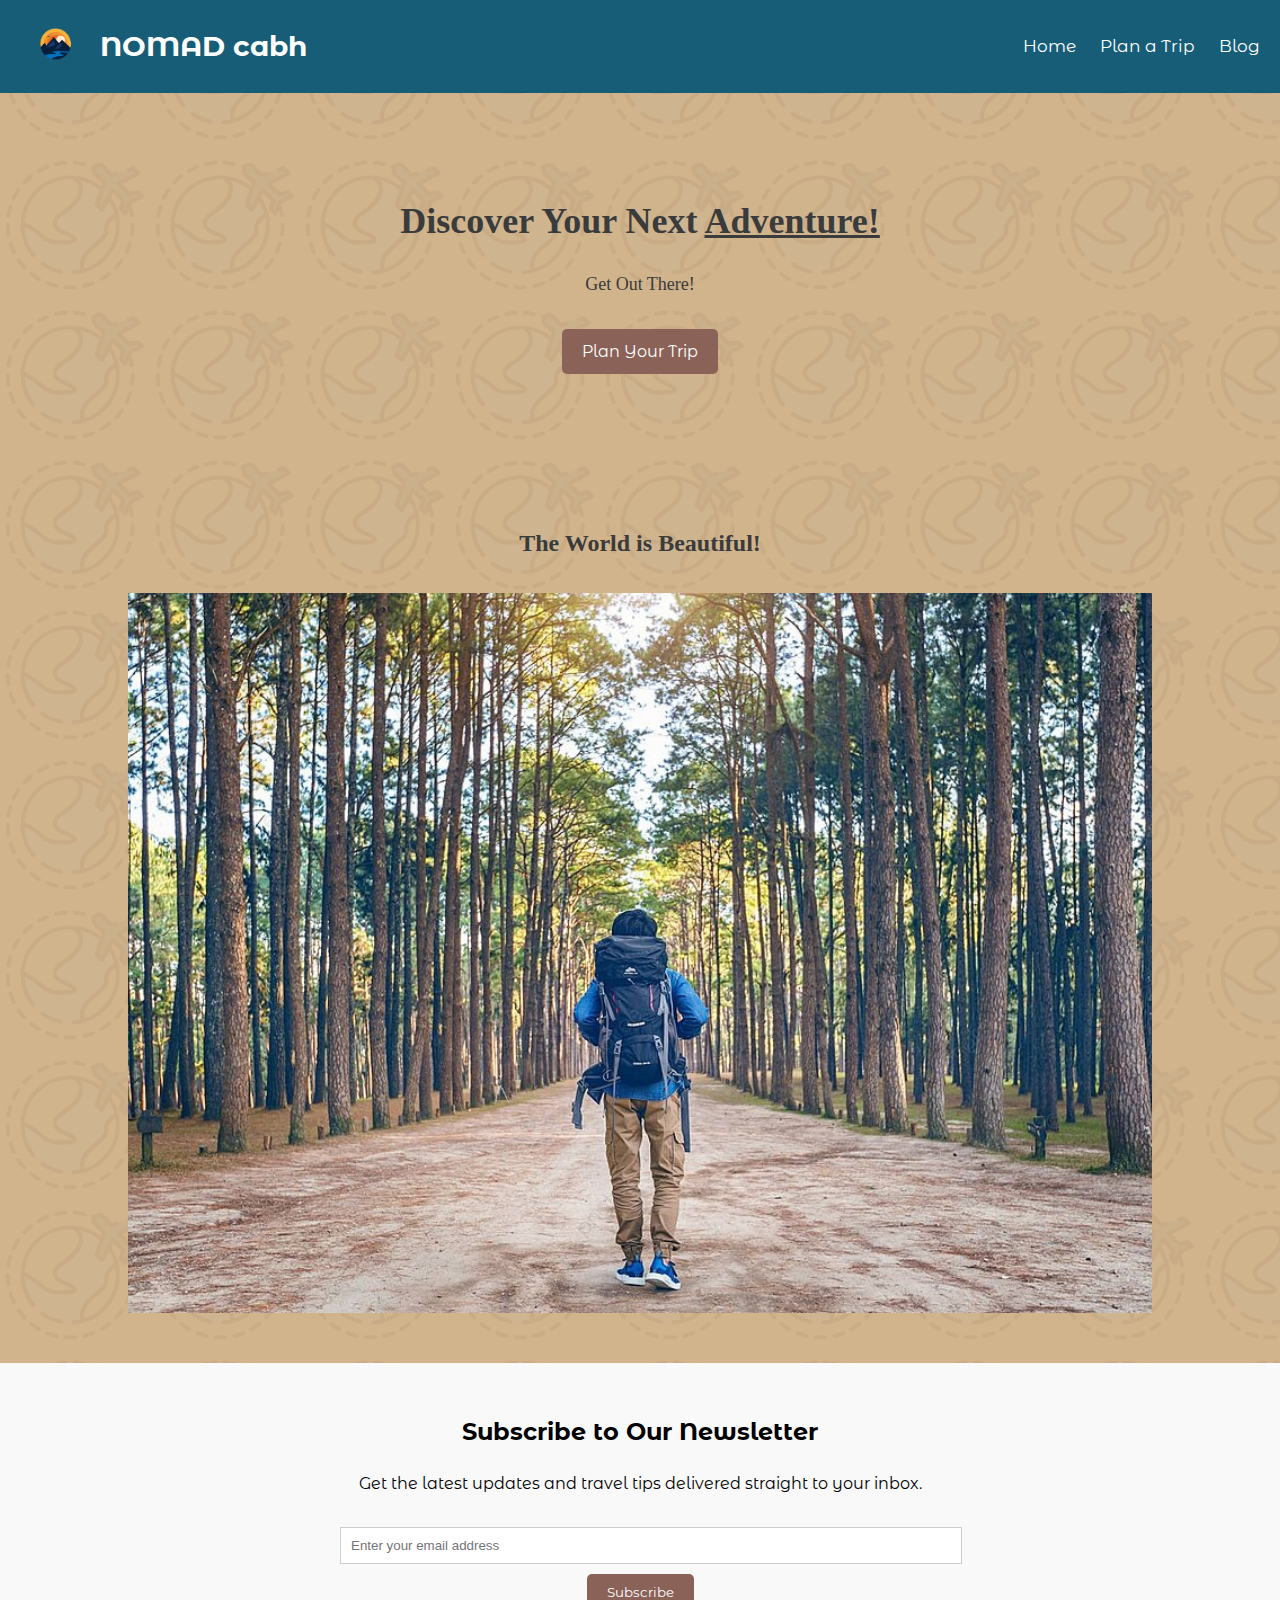
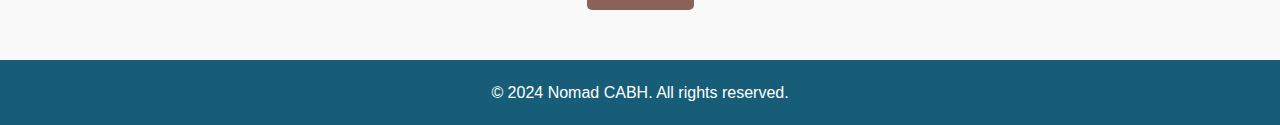
<file: index.html>
<!DOCTYPE html>
<html lang="en">
  <head>
    <meta charset="UTF-8" />
    <meta name="viewport" content="width=device-width, initial-scale=1.0" />
    <title>Nomad CABH</title>
    <link rel="stylesheet" href="styles.css" />
    <script src="slider.js" defer></script>
    <link
      rel="stylesheet"
      href="https://fonts.googleapis.com/css2?family=Montserrat+Alternates:wght@400;700&display=swap"
    />
  </head>
  <body>
    <header>
      <div class="logo-container">
        <img src="./images/mountain_logo.png" alt="NOMAD cbh Logo" />
        <h1>NOMAD cabh</h1>
      </div>
      <nav>
        <ul class="nav-links">
          <li><a href="index.html" class="link">Home</a></li>
          <li><a href="plan.html" class="link">Plan a Trip</a></li>
          <li><a href="blog.html" class="link">Blog</a></li>
        </ul>
      </nav>
    </header>

    <section class="plan-teaser">
      <div class="teaser-content">
        <h2>Discover Your Next <span class="emphasis">Adventure!</span></h2>
        <p>Get Out There!</p>
        <a href="plan.html" class="btn">Plan Your Trip</a>
      </div>
    </section>

    <section class="featured-destinations">
      <h2 class="featured-title">The World is Beautiful!</h2>
      <div class="image-slider">
        <div class="slide">
          <img
            src="./images/backpack.jpeg"
            alt="Man hiking with a backpack in the woods"
          />
        </div>
        <div class="slide">
          <img
            src="./images/beach.jpeg"
            alt="A surfer in front of a body of water"
          />
        </div>
        <div class="slide">
          <img
            src="./images/mountain.avif"
            alt="A village with mountains in the distance"
          />
        </div>
        <div class="slide">
          <img src="./images/slide1.jpeg" alt="Waterfalls" />
        </div>
        <div class="slide">
          <img
            src="./images/slide2.webp"
            alt="A person standing on a paddle board with mountains in the background"
          />
        </div>
        <div class="slide">
          <img src="./images/slide3.webp" alt="The Aurora Borealis" />
        </div>
        <div class="slide">
          <img
            src="./images/slide4.webp"
            alt="A bridge in the forest in the fall"
          />
        </div>
        <div class="slide">
          <img src="./images/slide5.jpeg" alt="A city skyline" />
        </div>
        <!-- Add more slides as needed -->
      </div>
    </section>

    <section class="newsletter">
      <div class="newsletter-content">
        <h2>Subscribe to Our Newsletter</h2>
        <p>
          Get the latest updates and travel tips delivered straight to your
          inbox.
        </p>
        <form action="#" method="post">
          <input
            type="email"
            name="email"
            placeholder="Enter your email address"
            required
          />
          <button type="submit">Subscribe</button>
        </form>
      </div>
    </section>

    <footer>
      <p>&copy; 2024 Nomad CABH. All rights reserved.</p>
    </footer>

    <script>
      // JavaScript for image slider
      document.addEventListener("DOMContentLoaded", function () {
        let currentSlide = 0;
        const slides = document.querySelectorAll(".slide");

        function showSlide() {
          slides.forEach((slide) => {
            slide.style.display = "none";
          });
          currentSlide++;
          if (currentSlide >= slides.length) {
            currentSlide = 0;
          }
          slides[currentSlide].style.display = "block";
          setTimeout(showSlide, 3000); // Change slide every 3 seconds
        }

        showSlide();
      });

      // Add animation class when the page loads
      document.addEventListener("DOMContentLoaded", function () {
        document.querySelector(".teaser-content").classList.add("animate");
      });
    </script>
  </body>
</html>
</file>
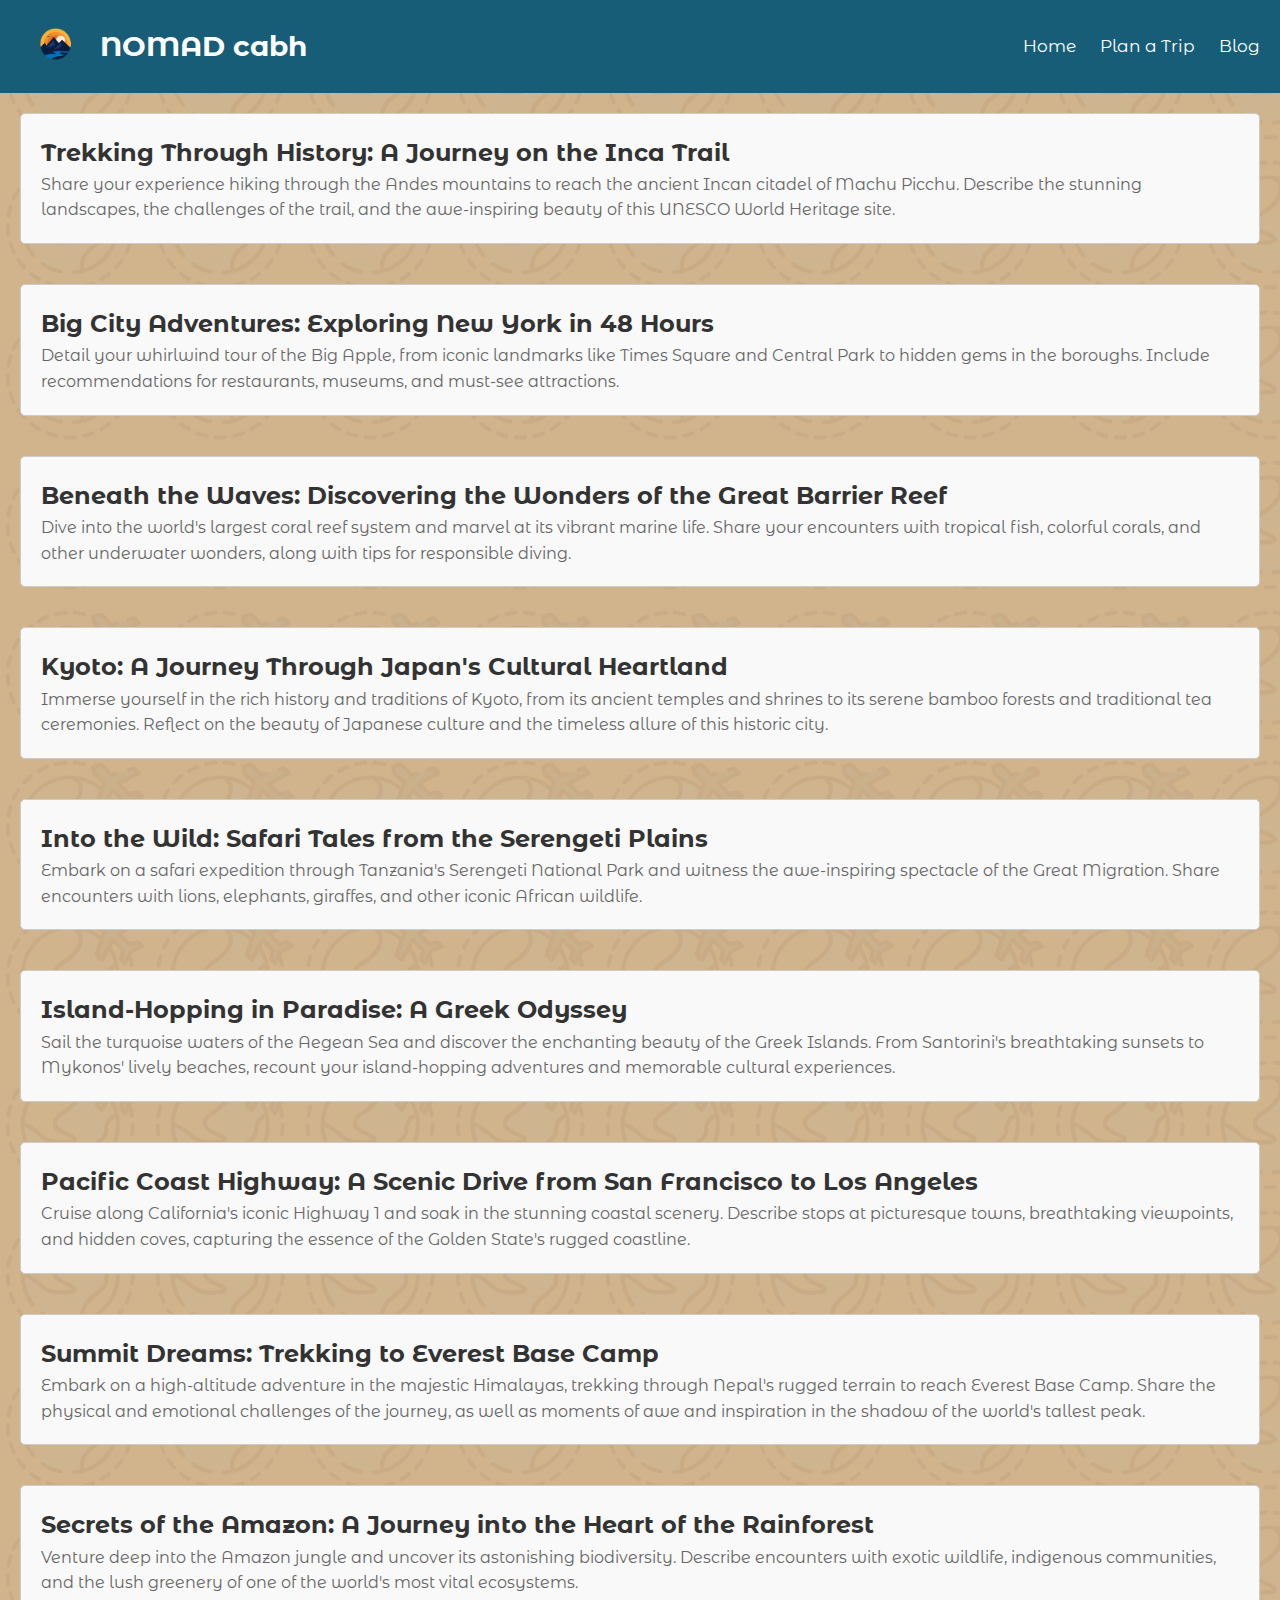
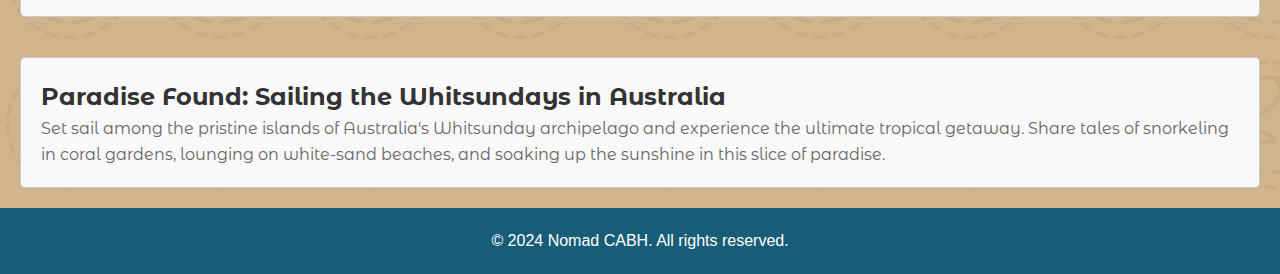
<file: blog.html>
<!DOCTYPE html>
<html lang="en">
  <head>
    <meta charset="UTF-8" />
    <meta name="viewport" content="width=device-width, initial-scale=1.0" />
    <title>Nomad CABH</title>
    <link rel="stylesheet" href="styles.css" />
    <link
      rel="stylesheet"
      href="https://fonts.googleapis.com/css2?family=Montserrat+Alternates:wght@400;700&display=swap"
    />
  </head>
  <body>
    <header>
      <div class="logo-container">
        <img src="./images/mountain_logo.png" alt="NOMAD cbh Logo" />
        <h1>NOMAD cabh</h1>
      </div>
      <nav>
        <ul class="nav-links">
          <li><a href="index.html" class="link">Home</a></li>
          <li><a href="plan.html" class="link">Plan a Trip</a></li>
          <li><a href="blog.html" class="link">Blog</a></li>
        </ul>
      </nav>
    </header>

    <div class="blog-post">
      <h2>Trekking Through History: A Journey on the Inca Trail</h2>
      <p>
        Share your experience hiking through the Andes mountains to reach the
        ancient Incan citadel of Machu Picchu. Describe the stunning landscapes,
        the challenges of the trail, and the awe-inspiring beauty of this UNESCO
        World Heritage site.
      </p>
    </div>

    <div class="blog-post">
      <h2>Big City Adventures: Exploring New York in 48 Hours</h2>
      <p>
        Detail your whirlwind tour of the Big Apple, from iconic landmarks like
        Times Square and Central Park to hidden gems in the boroughs. Include
        recommendations for restaurants, museums, and must-see attractions.
      </p>
    </div>

    <div class="blog-post">
      <h2>
        Beneath the Waves: Discovering the Wonders of the Great Barrier Reef
      </h2>
      <p>
        Dive into the world's largest coral reef system and marvel at its
        vibrant marine life. Share your encounters with tropical fish, colorful
        corals, and other underwater wonders, along with tips for responsible
        diving.
      </p>
    </div>

    <div class="blog-post">
      <h2>Kyoto: A Journey Through Japan's Cultural Heartland</h2>
      <p>
        Immerse yourself in the rich history and traditions of Kyoto, from its
        ancient temples and shrines to its serene bamboo forests and traditional
        tea ceremonies. Reflect on the beauty of Japanese culture and the
        timeless allure of this historic city.
      </p>
    </div>

    <div class="blog-post">
      <h2>Into the Wild: Safari Tales from the Serengeti Plains</h2>
      <p>
        Embark on a safari expedition through Tanzania's Serengeti National Park
        and witness the awe-inspiring spectacle of the Great Migration. Share
        encounters with lions, elephants, giraffes, and other iconic African
        wildlife.
      </p>
    </div>

    <div class="blog-post">
      <h2>Island-Hopping in Paradise: A Greek Odyssey</h2>
      <p>
        Sail the turquoise waters of the Aegean Sea and discover the enchanting
        beauty of the Greek Islands. From Santorini's breathtaking sunsets to
        Mykonos' lively beaches, recount your island-hopping adventures and
        memorable cultural experiences.
      </p>
    </div>

    <div class="blog-post">
      <h2>
        Pacific Coast Highway: A Scenic Drive from San Francisco to Los Angeles
      </h2>
      <p>
        Cruise along California's iconic Highway 1 and soak in the stunning
        coastal scenery. Describe stops at picturesque towns, breathtaking
        viewpoints, and hidden coves, capturing the essence of the Golden
        State's rugged coastline.
      </p>
    </div>

    <div class="blog-post">
      <h2>Summit Dreams: Trekking to Everest Base Camp</h2>
      <p>
        Embark on a high-altitude adventure in the majestic Himalayas, trekking
        through Nepal's rugged terrain to reach Everest Base Camp. Share the
        physical and emotional challenges of the journey, as well as moments of
        awe and inspiration in the shadow of the world's tallest peak.
      </p>
    </div>

    <div class="blog-post">
      <h2>Secrets of the Amazon: A Journey into the Heart of the Rainforest</h2>
      <p>
        Venture deep into the Amazon jungle and uncover its astonishing
        biodiversity. Describe encounters with exotic wildlife, indigenous
        communities, and the lush greenery of one of the world's most vital
        ecosystems.
      </p>
    </div>

    <div class="blog-post">
      <h2>Paradise Found: Sailing the Whitsundays in Australia</h2>
      <p>
        Set sail among the pristine islands of Australia's Whitsunday
        archipelago and experience the ultimate tropical getaway. Share tales of
        snorkeling in coral gardens, lounging on white-sand beaches, and soaking
        up the sunshine in this slice of paradise.
      </p>
    </div>

    <footer>
      <p>&copy; 2024 Nomad CABH. All rights reserved.</p>
    </footer>
  </body>
</html>
</file>
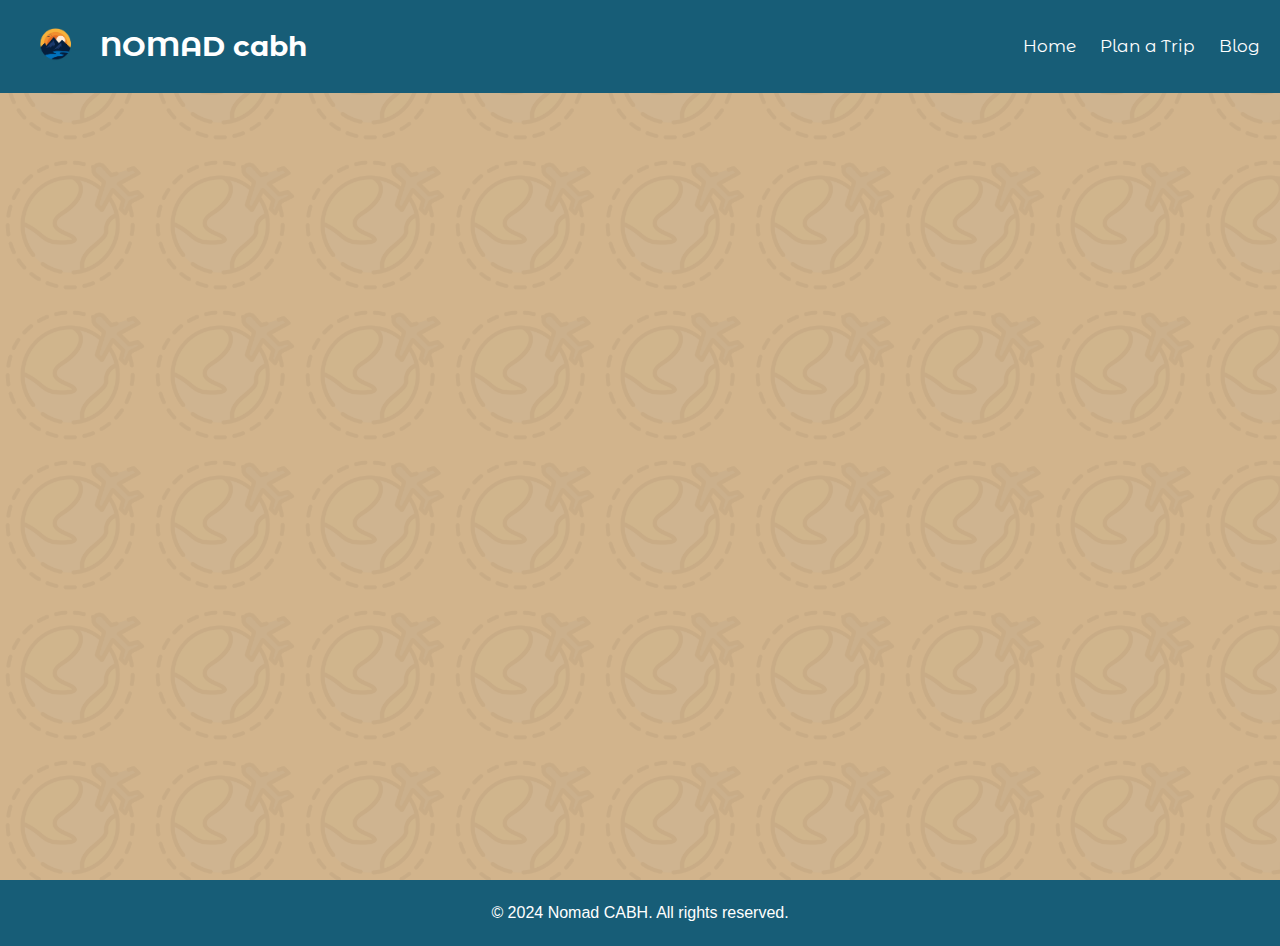
<file: plan.html>
<!DOCTYPE html>
<html lang="en">
  <head>
    <meta charset="UTF-8" />
    <meta name="viewport" content="width=device-width, initial-scale=1.0" />
    <title>Nomad CABH</title>
    <link rel="stylesheet" href="styles.css" />
    <link
      rel="stylesheet"
      href="https://fonts.googleapis.com/css2?family=Montserrat+Alternates:wght@400;700&display=swap"
    />
  </head>
  <body>
    <header>
      <div class="logo-container">
        <img src="./images/mountain_logo.png" alt="NOMAD cbh Logo" />
        <h1>NOMAD cabh</h1>
      </div>
      <nav>
        <ul class="nav-links">
          <li><a href="index.html" class="link">Home</a></li>
          <li><a href="plan.html" class="link">Plan a Trip</a></li>
          <li><a href="blog.html" class="link">Blog</a></li>
        </ul>
      </nav>
    </header>
    <div class="content">
      <iframe
        src="https://my.atlist.com/map/02bdf57d-2262-4fbb-b01b-701ff8b76714/?share=true"
        allow="geolocation 'self' https://my.atlist.com"
        loading="lazy"
        frameborder="0"
        scrolling="no"
        allowfullscreen
        id="atlist-embed"
      ></iframe>
    </div>
    <footer>
      <p>&copy; 2024 Nomad CABH. All rights reserved.</p>
    </footer>
  </body>
</html>
</file>
<file: styles.css>
/* Reset some default styles */
body, h1, h2, p, ul, li {
    margin: 0;
    padding: 0;
  }
  
body {
    font-family: Arial, sans-serif;
    line-height: 1.6;
    background-color: #d2b48c; /* Set background color for the body */
    display: flex;
    flex-direction: column;
    min-height: 100vh;
  
    /* CSS for watermark image */
    background-image: 
      url('./images/watermark.png');
    background-repeat: repeat; /* Repeat the watermark images */
    background-size: 150px auto, 150px auto, 200px auto; /* Set the size of the watermark images */
    background-position: 
      20% 20%, /* Position of the first watermark image */
  }

  header {
    background-color: #175D77;
    color: #fff;
    padding: 20px;
    font-family: 'Montserrat Alternates', sans-serif; /* Apply Montserrat Alternates font to header */
    display: flex;
    justify-content: space-between; /* Space elements evenly */
    align-items: center;
  }
  
  header h1 {
    margin: 0;
    font-size: 28px;
  }

  .logo-container {
    display: flex;
    align-items: center;
  }
  
  .logo-container img {
    width: 70px; /* Adjust the width to make the image smaller */
    height: auto; /* Maintain aspect ratio */
    margin-right: 10px; /* Add spacing between the image and text */
  }
  
  .nav-links {
    margin: 0; /* Remove default margin */

  }
  
  .nav-links li {
    display: inline-block;
    margin-left: 20px; /* Add spacing between navigation links */
  }
  
  .nav-links li:first-child {
    margin-left: 0; /* Remove margin from the first navigation link */
  }

  .link {
    font-size: 17px; /* Adjust font size to match h1 */
    color: #fff; /* Adjust color to match header text */
    text-decoration: none; /* Remove underline */
    /* Add any other styles you want to mimic from h1 */
}

.link:hover {
    color: #ccc; /* Adjust hover color if desired */
}
  .plan-teaser {
    background-size: cover;
    background-position: center;
    color: #fff;
    text-align: center;
    padding: 100px 20px;
  }
  
  .teaser-content {
    max-width: 600px;
    margin: 0 auto;
    opacity: 0;
    transform: translateY(50px);
    transition: opacity 3s ease, transform 3s ease;
    font-family: 'Yellowtail', cursive; /* Change the font family here */
    color: #3A3B3C
  }
  
  .teaser-content h2 {
    font-size: 36px;
    margin-bottom: 20px;
  }
  
  .teaser-content p {
    font-size: 18px;
    margin-bottom: 30px;
  }

  .teaser-content .btn {
    font-family: 'Montserrat Alternates', sans-serif; /* Ensure button uses Roboto font */
  }

  /* Define the animation for when the hero content enters */
  .teaser-content.animate {
    opacity: 1;
    transform: translateY(0);
  }

  .teaser-content h2 .emphasis {
    text-decoration: underline;
  }
  
  .btn {
    display: inline-block;
    background-color: #8A6258;
    color: #fff;
    padding: 10px 20px;
    text-decoration: none;
    border-radius: 5px;
  }
  
  .featured-destinations {
    padding: 50px 20px;
  }
  
  .featured-destinations h2 {
    text-align: center;
    margin-bottom: 30px;
  }

  .featured-title {
    font-family: 'Yellowtail', cursive; /* Change the font family here */
    color: #3A3B3C
}
  
/* CSS for slider */
.image-slider {
    width: 80vw; /* Set width to 80% of viewport width */
    height: 80vh; /* Set height to 80% of viewport height */
    overflow: hidden;
    position: relative;
    margin: auto; /* Center the slider horizontally */
  }
  
  .image-slider .slide {
    display: none;
    position: absolute;
    width: 100%; /* Make slides cover the entire width of the container */
    height: 100%; /* Make slides cover the entire height of the container */
    left: 0; /* Ensure slides start from the left edge of the container */
    top: 0; /* Ensure slides start from the top edge of the container */
  }
  
  .image-slider img {
    width: 100%; /* Make images fill the entire width of the slide */
    height: 100%; /* Make images fill the entire height of the slide */
    object-fit: cover; /* Ensure images cover the entire area of the slide */
    display: block; /* Center the image horizontally */
    margin: auto; /* Center the image vertically */
  }

  .newsletter {
    background-color: #f9f9f9;
    padding: 50px 20px;
  }
  
  .newsletter-content {
    max-width: 600px;
    margin: 0 auto;
    text-align: center;
    font-family: 'Montserrat Alternates', sans-serif; 
  }
  
  .newsletter-content h2 {
    margin-bottom: 20px;
  }
  
  .newsletter-content p {
    margin-bottom: 30px;
  }
  
  .newsletter-content input[type="email"] {
    width: 100%;
    padding: 10px;
    margin-bottom: 10px;
    border: 1px solid #ccc;
  }
  
  .newsletter-content button {
    background-color: #8A6258;
    color: #fff;
    border: none;
    padding: 10px 20px;
    border-radius: 5px;
    cursor: pointer;
    font-family: 'Montserrat Alternates', sans-serif; 
  }
  
  footer {
    background-color: #175D77;
    color: #fff;
    text-align: center;
    padding: 20px;
  }

.content {
  flex: 1; /* Ensure the content takes up remaining space */
}

iframe {
  width: 100%;
  height: calc(100vh - 120px); /* 100vh - header height (60px) - footer height (60px) */
  border: 0;
}

.blog-post {
  margin: 20px;
  padding: 20px;
  border: 1px solid #ccc;
  border-radius: 5px;
  background-color: #f9f9f9;
  font-family: 'Montserrat Alternates', sans-serif;
}
.blog-post h2 {
  color: #333;
}
.blog-post p {
  color: #666;
}
</file>
